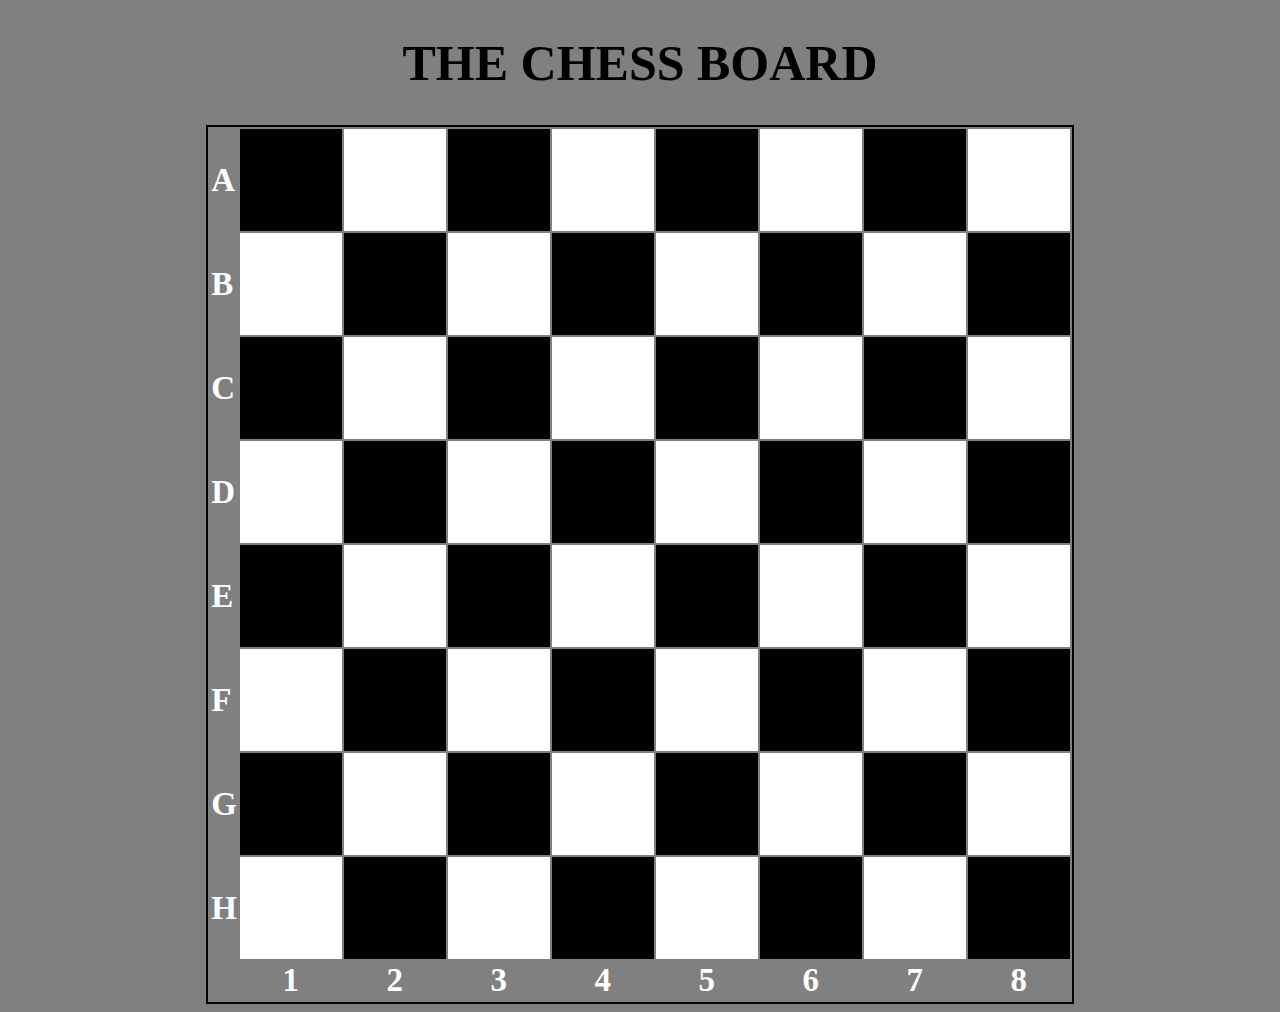
<file: Proyecto 2 parte 2/index.html>
<!DOCTYPE html>
<html>
<head>
	<link rel="stylesheet" href="css/mystyle.css">
	
	

	
</head>
<body>
	<center>
		<h1 class="mainTitle">THE CHESS BOARD</h1>
		<table class="board">
   


			
			</tr>
					<th class="letra">A</th>
					<td class="square black"></td>
					<td class="square white"></td>
					<td class="square black"></td>
					<td class="square white"></td>
					<td class="square black"></td>
					<td class="square white"></td>
					<td class="square black"></td>
					<td class="square white"></td>
				</tr>
			</tr>
			<tr>
				<th class="letra">B</th>
				<td class="square white"></td>
				<td class="square black"></td>
				<td class="square white"></td>
				<td class="square black"></td>
				<td class="square white"></td>
				<td class="square black"></td>
				<td class="square white"></td>
				<td class="square black"></td>
			</tr>
			<tr>
				<th class="letra">C</th>
				<td class="square black"></td>
				<td class="square white"></td>
				<td class="square black"></td>
				<td class="square white"></td>
				<td class="square black"></td>
				<td class="square white"></td>
				<td class="square black"></td>
				<td class="square white"></td>
			</tr>
			<tr>
				<th class="letra">D</th>
				<td class="square white"></td>
				<td class="square black"></td>
				<td class="square white"></td>
				<td class="square black"></td>
				<td class="square white"></td>
				<td class="square black"></td>
				<td class="square white"></td>
				<td class="square black"></td>
			</tr>
			<tr>
				<th class="letra">E</th>
				<td class="square black"></td>
				<td class="square white"></td>
				<td class="square black"></td>
				<td class="square white"></td>
				<td class="square black"></td>
				<td class="square white"></td>
				<td class="square black"></td>
				<td class="square white"></td>
			</tr>
			<tr>
				<th class="letra">F</th>
				<td class="square white"></td>
				<td class="square black"></td>
				<td class="square white"></td>
				<td class="square black"></td>
				<td class="square white"></td>
				<td class="square black"></td>
				<td class="square white"></td>
				<td class="square black"></td>
			</tr>
			<tr>
				<th class="letra">G</th>
				<td class="square black"></td>
				<td class="square white"></td>
				<td class="square black"></td>
				<td class="square white"></td>
				<td class="square black"></td>
				<td class="square white"></td>
				<td class="square black"></td>
				<td class="square white"></td>
			</tr>
			<tr>
				<th class="letra">H</th>
				<td class="square white"></td>
				<td class="square black"></td>
				<td class="square white"></td>
				<td class="square black"></td>
				<td class="square white"></td>
				<td class="square black"></td>
				<td class="square white"></td>
				<td class="square black"></td>
			</tr>
            <tr class="number">
				<td>   </td>
                <td>1</td>
				<td>2</td>
				<td>3</td>
				<td>4</td>
				<td>5</td>
				<td>6</td>
				<td>7</td>
				<td>8</td>
            </tr>
		</table>
	</center>
</body>
</html>
</file>
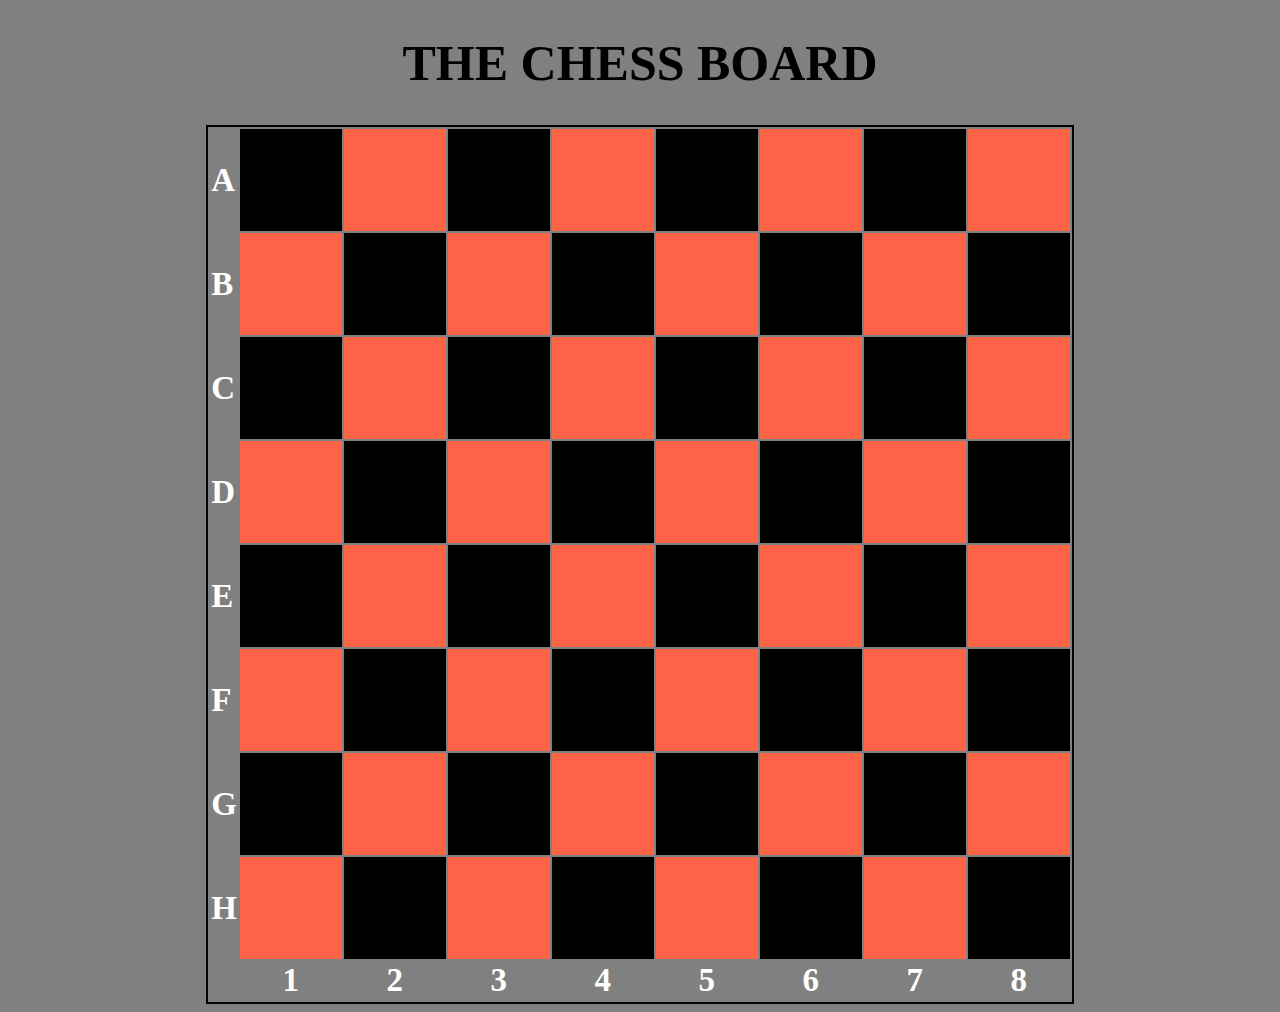
<file: Proyecto 2 parte 3/Index.html>
<!DOCTYPE html>
<html>
<head>
	<link rel="stylesheet" href="css/mystyle.css">
	
	

	
</head>
<body>
	<center>
		<h1 class="mainTitle">THE CHESS BOARD</h1>
		<table class="board">
   


			
			</tr>
					<th class="letra">A</th>
					<td class="square black"></td>
					<td class="square tomato"></td>
					<td class="square black"></td>
					<td class="square tomato"></td>
					<td class="square black"></td>
					<td class="square tomato"></td>
					<td class="square black"></td>
					<td class="square tomato"></td>
				</tr>
			</tr>
			<tr>
				<th class="letra">B</th>
				<td class="square tomato"></td>
				<td class="square black"></td>
				<td class="square tomato"></td>
				<td class="square black"></td>
				<td class="square tomato"></td>
				<td class="square black"></td>
				<td class="square tomato"></td>
				<td class="square black"></td>
			</tr>
			<tr>
				<th class="letra">C</th>
				<td class="square black"></td>
				<td class="square tomato"></td>
				<td class="square black"></td>
				<td class="square tomato"></td>
				<td class="square black"></td>
				<td class="square tomato"></td>
				<td class="square black"></td>
				<td class="square tomato"></td>
			</tr>
			<tr>
				<th class="letra">D</th>
				<td class="square tomato"></td>
				<td class="square black"></td>
				<td class="square tomato"></td>
				<td class="square black"></td>
				<td class="square tomato"></td>
				<td class="square black"></td>
				<td class="square tomato"></td>
				<td class="square black"></td>
			</tr>
			<tr>
				<th class="letra">E</th>
				<td class="square black"></td>
				<td class="square tomato"></td>
				<td class="square black"></td>
				<td class="square tomato"></td>
				<td class="square black"></td>
				<td class="square tomato"></td>
				<td class="square black"></td>
				<td class="square tomato"></td>
			</tr>
			<tr>
				<th class="letra">F</th>
				<td class="square tomato"></td>
				<td class="square black"></td>
				<td class="square tomato"></td>
				<td class="square black"></td>
				<td class="square tomato"></td>
				<td class="square black"></td>
				<td class="square tomato"></td>
				<td class="square black"></td>
			</tr>
			<tr>
				<th class="letra">G</th>
				<td class="square black"></td>
				<td class="square tomato"></td>
				<td class="square black"></td>
				<td class="square tomato"></td>
				<td class="square black"></td>
				<td class="square tomato"></td>
				<td class="square black"></td>
				<td class="square tomato"></td>
			</tr>
			<tr>
				<th class="letra">H</th>
				<td class="square tomato"></td>
				<td class="square black"></td>
				<td class="square tomato"></td>
				<td class="square black"></td>
				<td class="square tomato"></td>
				<td class="square black"></td>
				<td class="square tomato"></td>
				<td class="square black"></td>
			</tr>
            <tr class="number">
				<td>   </td>
                <td>1</td>
				<td>2</td>
				<td>3</td>
				<td>4</td>
				<td>5</td>
				<td>6</td>
				<td>7</td>
				<td>8</td>
            </tr>
		</table>
	</center>
</body>
</html>
</file>
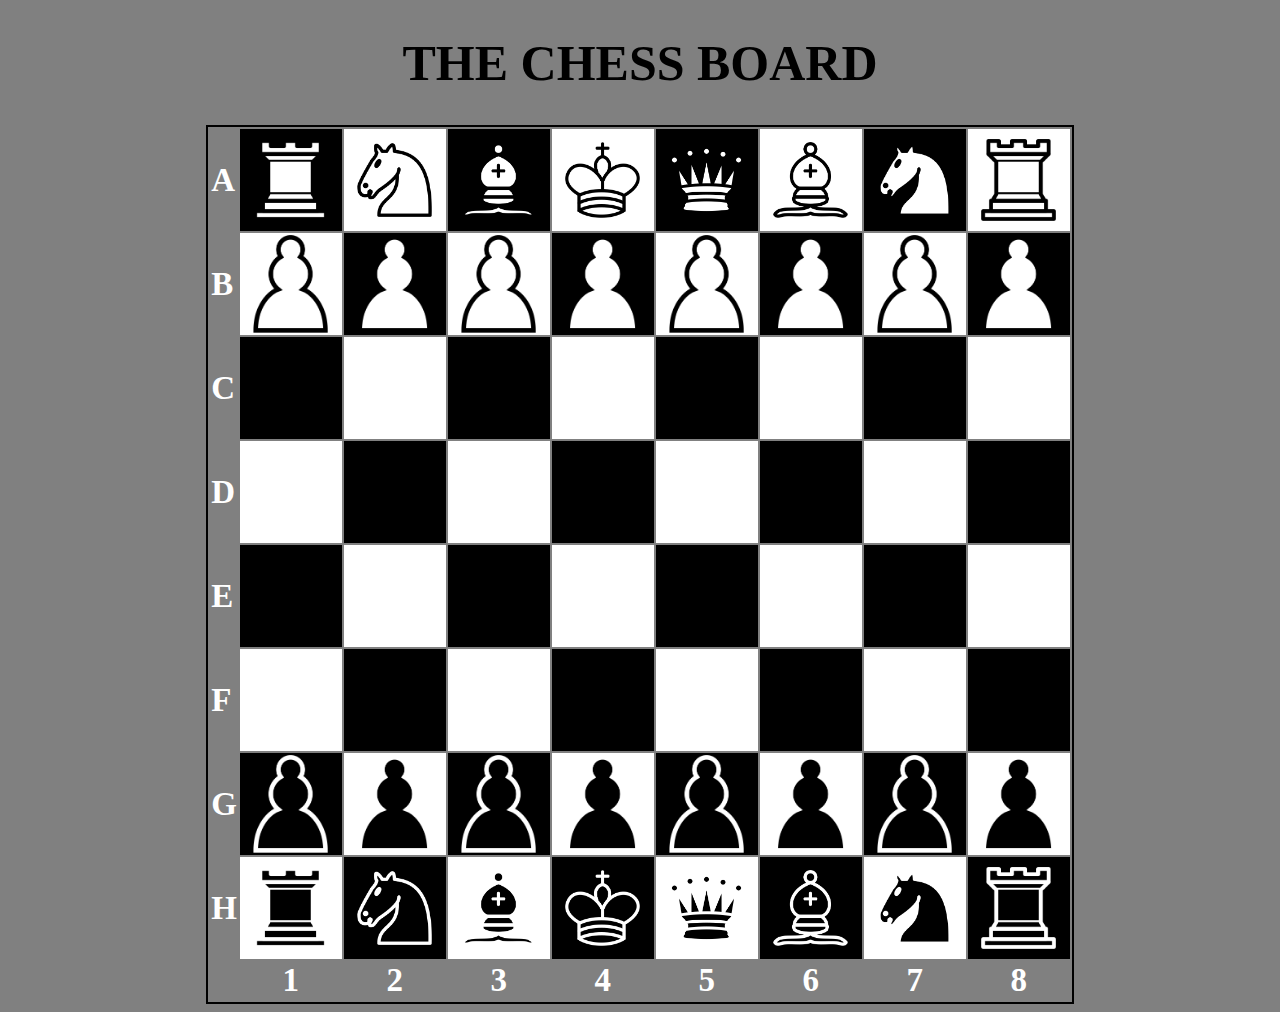
<file: Proyecto 2 parte 4/Index.html>
<!DOCTYPE html>
<html>
<head>
	<link rel="stylesheet" href="css/mystyle.css">
	
	

	
</head>
<body>
	<center>
		<h1 class="mainTitle">THE CHESS BOARD</h1>
		<table class="board">
   


			
			</tr>
					<th class="letra">A</th>
					<td class="square black"><img src="../Proyecto 2 parte 4/resources/imgs/WhiteTower.png" class="center"></td>
					<td class="square white"><img src="../Proyecto 2 parte 4/resources/imgs/WhiteHorse.png" class="center"></td>
					<td class="square black"><img src="../Proyecto 2 parte 4/resources/imgs/WhiteBishop.png" class="center"></td>
					<td class="square white"><img src="../Proyecto 2 parte 4/resources/imgs/whiteQueen.png" class="center"></td>
					<td class="square black"><img src="../Proyecto 2 parte 4/resources/imgs/whiteKing.png" class="center"></td>
					<td class="square white"><img src="../Proyecto 2 parte 4/resources/imgs/WhiteBishop.png" class="center"></td>
					<td class="square black"><img src="../Proyecto 2 parte 4/resources/imgs/WhiteHorse.png" class="center"></td>
					<td class="square white"><img src="../Proyecto 2 parte 4/resources/imgs/WhiteTower.png" class="center"></td>
				</tr>
			</tr>
			<tr>
				<th class="letra">B</th>
				<td class="square white"><img src="../Proyecto 2 parte 4/resources/imgs/WhitePawn.png" class="center"></td>
				<td class="square black"><img src="../Proyecto 2 parte 4/resources/imgs/WhitePawn.png" class="center"></td>
				<td class="square white"><img src="../Proyecto 2 parte 4/resources/imgs/WhitePawn.png" class="center"></td>
                <td class="square black"><img src="../Proyecto 2 parte 4/resources/imgs/WhitePawn.png" class="center"></td>
				<td class="square white"><img src="../Proyecto 2 parte 4/resources/imgs/WhitePawn.png" class="center"></td>
                <td class="square black"><img src="../Proyecto 2 parte 4/resources/imgs/WhitePawn.png" class="center"></td>
				<td class="square white"><img src="../Proyecto 2 parte 4/resources/imgs/WhitePawn.png" class="center"></td>
                <td class="square black"><img src="../Proyecto 2 parte 4/resources/imgs/WhitePawn.png" class="center"></td>
			</tr>
			<tr>
				<th class="letra">C</th>
				<td class="square black"></td>
				<td class="square white"></td>
				<td class="square black"></td>
				<td class="square white"></td>
				<td class="square black"></td>
				<td class="square white"></td>
				<td class="square black"></td>
				<td class="square white"></td>
			</tr>
			<tr>
				<th class="letra">D</th>
				<td class="square white"></td>
				<td class="square black"></td>
				<td class="square white"></td>
				<td class="square black"></td>
				<td class="square white"></td>
				<td class="square black"></td>
				<td class="square white"></td>
				<td class="square black"></td>
			</tr>
			<tr>
				<th class="letra">E</th>
				<td class="square black"></td>
				<td class="square white"></td>
				<td class="square black"></td>
				<td class="square white"></td>
				<td class="square black"></td>
				<td class="square white"></td>
				<td class="square black"></td>
				<td class="square white"></td>
			</tr>
			<tr>
				<th class="letra">F</th>
				<td class="square white"></td>
				<td class="square black"></td>
				<td class="square white"></td>
				<td class="square black"></td>
				<td class="square white"></td>
				<td class="square black"></td>
				<td class="square white"></td>
				<td class="square black"></td>
			</tr>
			<tr>
				<th class="letra">G</th>
				<td class="square black"><img src="../Proyecto 2 parte 4/resources/imgs/BlackPawn.png" class="center"></td>
				<td class="square white"><img src="../Proyecto 2 parte 4/resources/imgs/BlackPawn.png" class="center"></td>
				<td class="square black"><img src="../Proyecto 2 parte 4/resources/imgs/BlackPawn.png" class="center"></td>
				<td class="square white"><img src="../Proyecto 2 parte 4/resources/imgs/BlackPawn.png" class="center"></td>
				<td class="square black"><img src="../Proyecto 2 parte 4/resources/imgs/BlackPawn.png" class="center"></td>
				<td class="square white"><img src="../Proyecto 2 parte 4/resources/imgs/BlackPawn.png" class="center"></td>
				<td class="square black"><img src="../Proyecto 2 parte 4/resources/imgs/BlackPawn.png" class="center"></td>
				<td class="square white"><img src="../Proyecto 2 parte 4/resources/imgs/BlackPawn.png" class="center"></td>
			</tr>
			<tr>
				<th class="letra">H</th>
				<td class="square white"><img src="../Proyecto 2 parte 4/resources/imgs/BlackTower.png" class="center"></td>
				<td class="square black"><img src="../Proyecto 2 parte 4/resources/imgs/BlackHorse.png" class="center"></td>
				<td class="square white"><img src="../Proyecto 2 parte 4/resources/imgs/BlackBishop.png" class="center"></td>
				<td class="square black"><img src="../Proyecto 2 parte 4/resources/imgs/BlackQueen.png" class="center"></td>
				<td class="square white"><img src="../Proyecto 2 parte 4/resources/imgs/BlackKing.png" class="center"></td>
				<td class="square black"><img src="../Proyecto 2 parte 4/resources/imgs/BlackBishop.png" class="center"></td>
				<td class="square white"><img src="../Proyecto 2 parte 4/resources/imgs/BlackHorse.png" class="center"></td>
				<td class="square black"><img src="../Proyecto 2 parte 4/resources/imgs/BlackTower.png" class="center"></td>
			</tr>
            <tr class="number">
				<td>   </td>
                <td>1</td>
				<td>2</td>
				<td>3</td>
				<td>4</td>
				<td>5</td>
				<td>6</td>
				<td>7</td>
				<td>8</td>
            </tr>
		</table>
	</center>
</body>
</html>
</file>
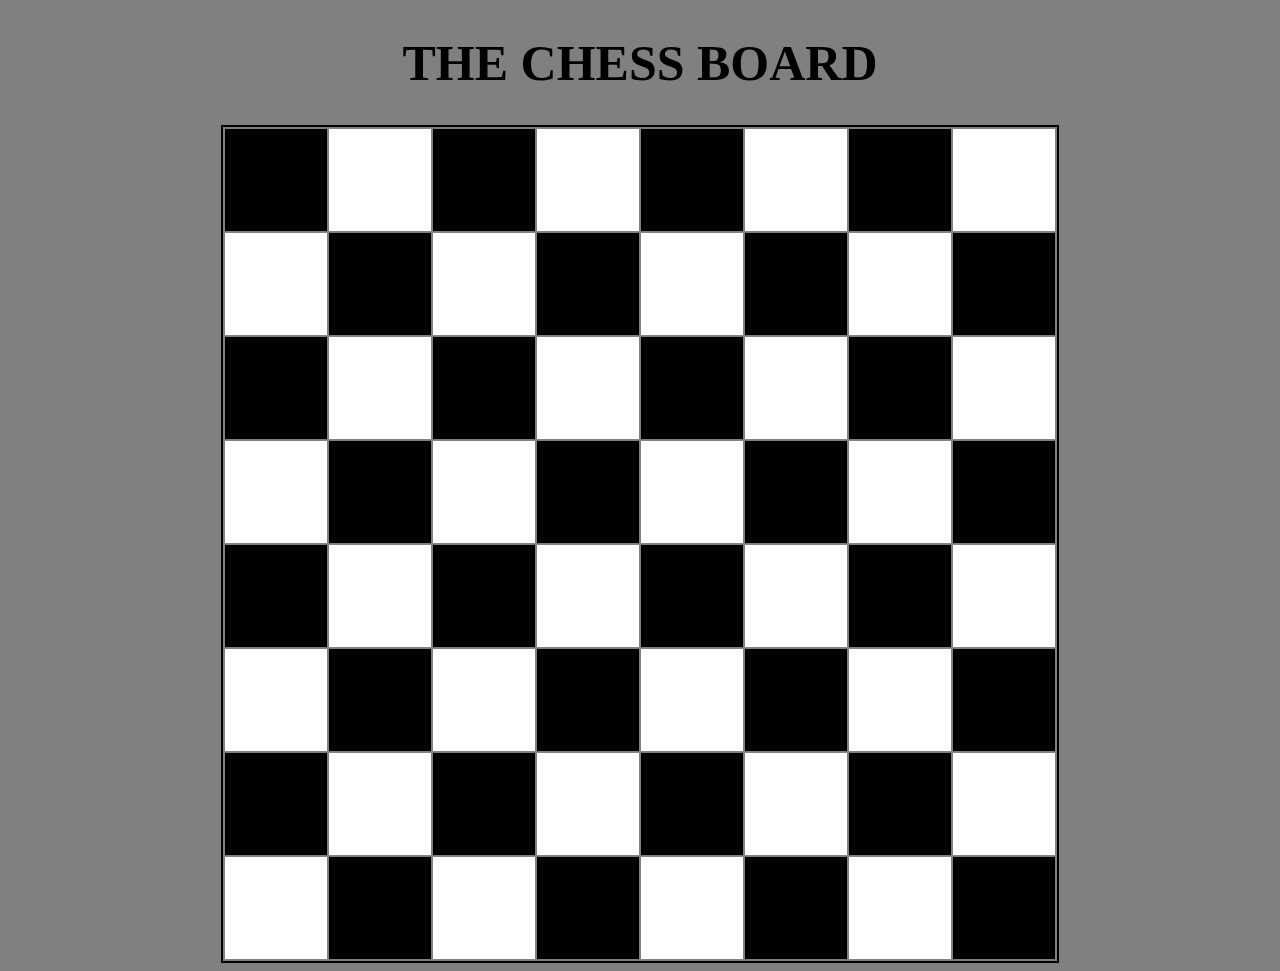
<file: Proyecto 2 parte1/index.html>
<!DOCTYPE html>
<html>
<head>
	<link rel="stylesheet" href="css/mystyle.css">
	<title>Chess Board incompleto</title>
	<meta http-equiv="Content-Type" content="text/html; charset=UTF-8" />
	

	
</head>
<body>
	<center>
		<h1 class="mainTitle">THE CHESS BOARD</h1>
		<table class="board">
			<tr>
				<td class="square black"></td>
				<td class="square white"></td>
				<td class="square black"></td>
				<td class="square white"></td>
				<td class="square black"></td>
				<td class="square white"></td>
				<td class="square black"></td>
				<td class="square white"></td>
			</tr>
			<tr>
				<td class="square white"></td>
				<td class="square black"></td>
				<td class="square white"></td>
				<td class="square black"></td>
				<td class="square white"></td>
				<td class="square black"></td>
				<td class="square white"></td>
				<td class="square black"></td>
			</tr>
			<tr>
				<td class="square black"></td>
				<td class="square white"></td>
				<td class="square black"></td>
				<td class="square white"></td>
				<td class="square black"></td>
				<td class="square white"></td>
				<td class="square black"></td>
				<td class="square white"></td>
			</tr>
			<tr>
				<td class="square white"></td>
				<td class="square black"></td>
				<td class="square white"></td>
				<td class="square black"></td>
				<td class="square white"></td>
				<td class="square black"></td>
				<td class="square white"></td>
				<td class="square black"></td>
			</tr>
			<tr>
				<td class="square black"></td>
				<td class="square white"></td>
				<td class="square black"></td>
				<td class="square white"></td>
				<td class="square black"></td>
				<td class="square white"></td>
				<td class="square black"></td>
				<td class="square white"></td>
			</tr>
			<tr>
				<td class="square white"></td>
				<td class="square black"></td>
				<td class="square white"></td>
				<td class="square black"></td>
				<td class="square white"></td>
				<td class="square black"></td>
				<td class="square white"></td>
				<td class="square black"></td>
			</tr>
			<tr>
				<td class="square black"></td>
				<td class="square white"></td>
				<td class="square black"></td>
				<td class="square white"></td>
				<td class="square black"></td>
				<td class="square white"></td>
				<td class="square black"></td>
				<td class="square white"></td>
			</tr>
			<tr>
				<td class="square white"></td>
				<td class="square black"></td>
				<td class="square white"></td>
				<td class="square black"></td>
				<td class="square white"></td>
				<td class="square black"></td>
				<td class="square white"></td>
				<td class="square black"></td>
			</tr>
		</table>
	</center>
</body>
</html>
</file>
<file: Proyecto 2 parte 2/css/mystyle.css>
body{
    background-color: grey;
}



.mainTitle{
    font-family: "sans-serif";
    font-size: 50px;
    font-weight: bold;
}

.square{
    width: 100px;
    height: 100px;
}

.black{
    background-color: black;
}

.white{
    background-color: white;
}		

.board{
    border: 2px solid black;
}

.number{
    text-align: center;
    font-size: 33px;
    color: white;
    font-weight: bold;
}

.letra{
    text-align: left;
    font-size: 33px;
    color: white;
    font-weight: bold;
}
</file>
<file: Proyecto 2 parte 3/css/mystyle.css>
body{
    background-color: grey;
}



.mainTitle{
    font-family: "sans-serif";
    font-size: 50px;
    font-weight: bold;
}

.square{
    width: 100px;
    height: 100px;
}

.black{
    background-color: black;
}

.tomato{
    background-color: tomato;
}		

.board{
    border: 2px solid black;
}

.number{
    text-align: center;
    font-size: 33px;
    color: white;
    font-weight: bold;
}

.letra{
    text-align: left;
    font-size: 33px;
    color: white;
    font-weight: bold;
}
</file>
<file: Proyecto 2 parte 4/css/mystyle.css>
body{
    background-color: grey;
}



.mainTitle{
    font-family: "sans-serif";
    font-size: 50px;
    font-weight: bold;
}

.square{
    width: 100px;
    height: 100px;
}

.black{
    background-color: black;
}

.white{
    background-color: white;
}		

.board{
    border: 2px solid black;
}

.number{
    text-align: center;
    font-size: 33px;
    color: white;
    font-weight: bold;
}

.letra{
    text-align: left;
    font-size: 33px;
    color: white;
    font-weight: bold;
}

img{
    width: 75px;
    text-align: center;
}

.center{
    display: block;
    margin-left: auto;
    margin-right: auto;
    
}
</file>
<file: Proyecto 2 parte1/css/mystyle.css>
body{
    background-color: grey;
}



.mainTitle{
    font-family: "sans-serif";
    font-size: 50px;
    font-weight: bold;
}

.square{
    width: 100px;
    height: 100px;
}

.black{
    background-color: black;
}

.white{
    background-color: white;
}		

.board{
    border: 2px solid black;
}
</file>
